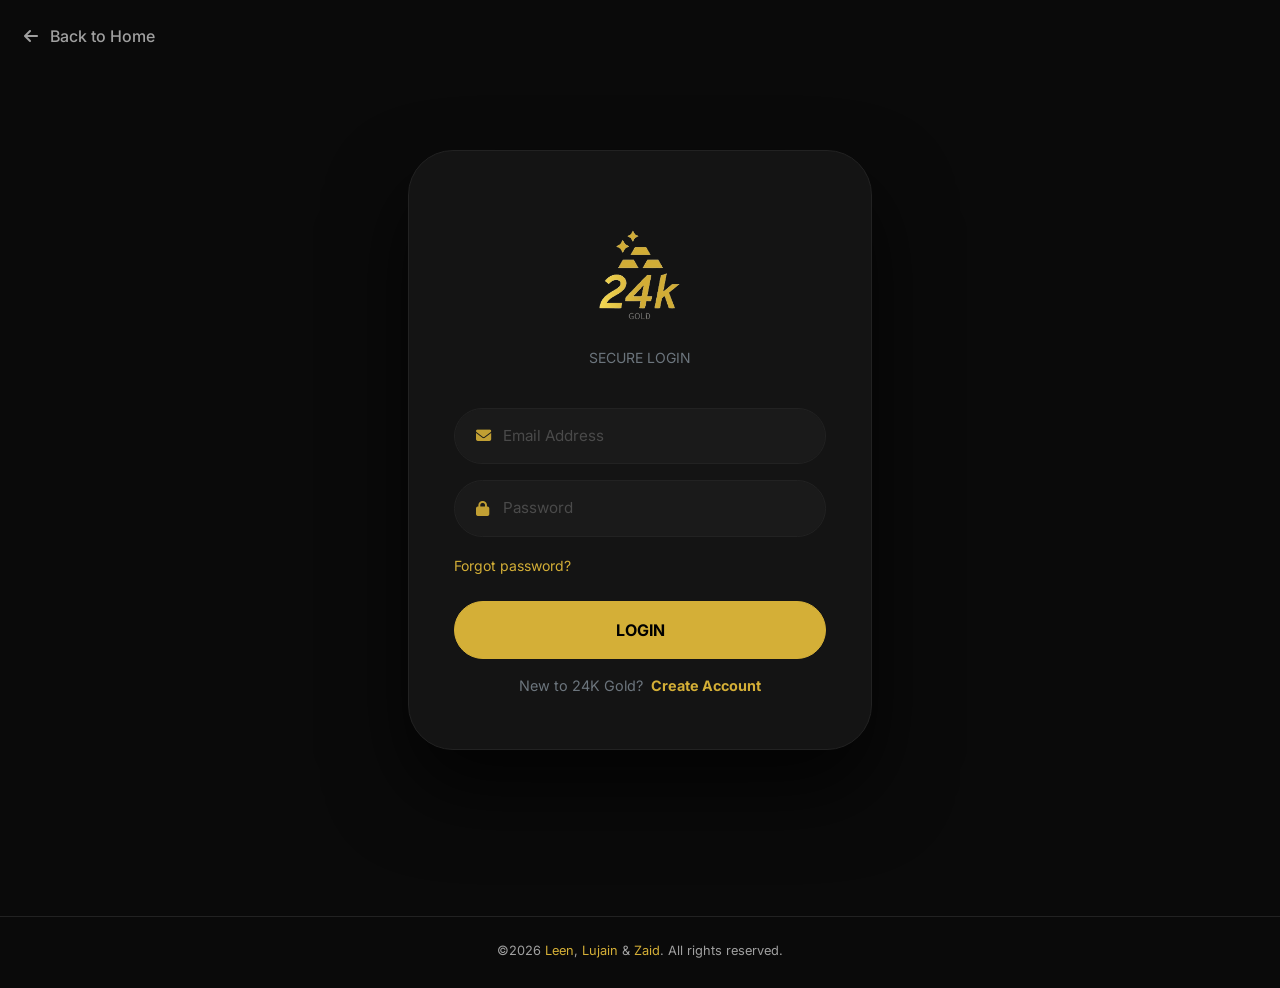
<file: pages/login-register.html>
<!DOCTYPE html>
<html lang="en">

<head>
    <meta charset="UTF-8">
    <meta name="viewport" content="width=device-width, initial-scale=1.0">
    <link rel="shortcut icon" href="../assets/img/logo.png" type="image/x-icon">
    <title>24K | Authentication</title>

    <!-- Font Awesome -->
    <link rel="stylesheet" href="https://cdnjs.cloudflare.com/ajax/libs/font-awesome/6.7.2/css/all.min.css"
        integrity="sha512-Evv84Mr4kqVGRNSgIGL/F/aIDqQb7xQ2vcrdIwxfjThSH8CSR7PBEakCr51Ck+w+/U6swU2Im1vVX0SVk9ABhg=="
        crossorigin="anonymous" referrerpolicy="no-referrer" />
    <!-- Bootstrap CSS -->
    <link rel="stylesheet" href="https://cdn.jsdelivr.net/npm/bootstrap@5.3.8/dist/css/bootstrap.min.css">
    <!-- Shared styles -->
    <link rel="stylesheet" href="../assets/css/style.css">
</head>

<body>

    <!-- Preloader -->
    <div class="preloader position-fixed vh-100 w-100 d-flex justify-content-center align-items-center" id="preloader">
        <img src="../assets/img/logo.webp" alt="24k logo" class="img-fluid loader-logo">
    </div>

    <div class="container-fluid d-flex align-items-center justify-content-center min-vh-100">

        <a href="../index.html" class="back-home position-absolute top-0 start-0 m-4 text-decoration-none">
            <i class="fas fa-arrow-left me-2"></i> Back to Home
        </a>

        <div class="flip-container" id="card">

            <!-- Login form -->
            <div class="auth-box login-box d-flex flex-column shadow-lg border-0 p-4 p-md-5">
                <div class="text-center mb-4">
                    <img src="../assets/img/logo.png" alt="24K logo" class="img-fluid object-fit-cover w-25 mb-1">
                    <p class="text-secondary small text-uppercase">Secure Login</p>
                </div>
                <form id="logForm">
                    <div class="mb-3">
                        <div class="input-group-custom position-relative mb-1">
                            <i class="fas fa-envelope"></i>
                            <input type="email" id="logEmail" class="form-control py-3 px-5 rounded-5"
                                placeholder="Email Address" required>
                        </div>
                        <p class="small text-danger ms-2" id="logEmail-error"></p>
                    </div>
                    <div class="mb-4">
                        <div class="input-group-custom position-relative mb-1">
                            <i class="fas fa-lock"></i>
                            <input type="password" id="logPass" class="form-control py-3 px-5 rounded-5"
                                placeholder="Password" required>
                        </div>
                        <p class="small text-danger ms-2" id="logPass-error"></p>
                        <a href="#" class="text-gold small" id="forgotPass">Forgot password?</a>
                    </div>
                    <button type="submit" class="btn btn-gold w-100 py-3 fw-bold rounded-5">LOGIN</button>
                </form>
                <div class="switch-text mt-auto text-center pt-3">
                    <span class="text-secondary">New to 24K Gold?</span>
                    <span class="switch-link text-gold ms-1 fw-bold" onclick="FLIP_CARD()">Create Account</span>
                </div>
            </div>

            <!-- Register form -->
            <div class="auth-box register-box d-flex flex-column shadow-lg border-0 p-4 p-md-5">
                <div class="text-center mb-4">
                    <img src="../assets/img/logo.png" alt="24K logo" class="img-fluid object-fit-cover w-25 mb-1">
                    <p class="text-secondary small text-uppercase">Create Identity</p>
                </div>
                <form id="registerForm">
                    <div class="mb-3">
                        <div class="input-group-custom position-relative mb-1">
                            <i class="fas fa-user"></i>
                            <input type="text" id="fullName" class="form-control py-3 px-5 rounded-5"
                                placeholder="Full Name" required>
                        </div>
                        <p class="small text-danger ms-2" id="fullName-error"></p>
                    </div>
                    <div class="mb-3">
                        <div class="input-group-custom position-relative mb-1">
                            <i class="fas fa-envelope"></i>
                            <input type="email" id="regEmail" class="form-control py-3 px-5 rounded-5"
                                placeholder="Email Address" required>
                        </div>
                        <p class="small text-danger ms-2" id="regEmail-error"></p>
                    </div>
                    <div class="mb-3">
                        <div class="input-group-custom position-relative mb-1">
                            <i class="fas fa-lock"></i>
                            <input type="password" id="regPass" class="form-control py-3 px-5 rounded-5"
                                placeholder="Create Password" required>
                        </div>
                        <p class="small text-danger ms-2" id="regPass-error"></p>
                    </div>
                    <div class="mb-4">
                        <div class="input-group-custom position-relative mb-1">
                            <i class="fas fa-shield-alt"></i>
                            <input type="password" id="confirmPass" class="form-control py-3 px-5 rounded-5"
                                placeholder="Confirm Password" required>
                        </div>
                        <p class="small text-danger ms-2" id="confirmPass-error"></p>
                    </div>
                    <button type="submit" class="btn btn-gold w-100 py-3 fw-bold rounded-5">REGISTER NOW</button>
                </form>
                <div class="switch-text mt-auto text-center pt-3">
                    <span class="text-secondary">Already a member?</span>
                    <span class="switch-link text-gold ms-1 fw-bold" onclick="FLIP_CARD()">Back to Login</span>
                </div>
            </div>

        </div>
    </div>

    <!-- Footer -->
    <footer class="mt-3 py-2">
        <div class="container-fluid">
            <p class="pt-3 pb-1">&copy;2026
                <a href="https://www.linkedin.com/in/leen-saleh/" target="_blank">Leen</a>,
                <a href="https://www.linkedin.com/in/lujain-majid/" target="_blank">Lujain</a> &
                <a href="https://www.linkedin.com/in/zaidalkhalili/" target="_blank">Zaid</a>.
                All rights reserved.
            </p>
        </div>
    </footer>

    <!-- Scripts -->
    <script src="https://cdn.jsdelivr.net/npm/bootstrap@5.3.8/dist/js/bootstrap.bundle.min.js"></script>
    <script src="../assets/js/auth.js"></script>
    <script src="../assets/js/utils.js"></script>
    <script src="../assets/js/autho.js"></script>
</body>
</html>
</file>
<file: assets/css/style.css>
/* ============================================================
   style.css — Shared styles across all pages
   ============================================================ */

@import url('https://fonts.googleapis.com/css2?family=Inter:ital,opsz,wght@0,14..32,100..900;1,14..32,100..900&display=swap');

/* ── Root variables ─────────────────────────────────────────── */
:root {
    --bg-dark:      #0a0a0a;
    --bg-card:      #141414;
    --gold-primary: #d4af37;
    --text-white:   #ffffff;
    --text-gray:    #a0a0a0;
    --border-color: #222;
    --nav-bg:       rgba(20, 20, 20, 0.95);
    --chart-grid:   #222;
    --profit:       #2ecc71;
    --loss:         #e74c3c;
}

[data-theme="light"] {
    --bg-dark:      #f5f5f5;
    --bg-card:      #fff;
    --gold-primary: #c9a227;
    --text-white:   #1a1a1a;
    --text-gray:    #666;
    --border-color: #aaa5a5;
    --nav-bg:       rgba(255, 255, 255, 0.95);
    --chart-grid:   #e5e5e5;
}

/* ── Base ───────────────────────────────────────────────────── */
*, *::before, *::after { box-sizing: border-box; }

body {
    font-family: "Inter", sans-serif;
    background-color: var(--bg-dark);
    color: var(--text-white);
    overflow-x: hidden;
    margin: 0;
    padding: 0;
}

a { text-decoration: none; color: inherit; }

/* ── Preloader ──────────────────────────────────────────────── */
.preloader {
    position: fixed;
    top: 0; left: 0;
    width: 100%; height: 100%;
    background-color: var(--bg-dark);
    z-index: 9999;
    display: flex;
    justify-content: center;
    align-items: center;
    transition: opacity 0.5s ease, visibility 0.5s ease;
}

.loader-logo {
    max-width: 150px;
    animation: pulse 1.5s infinite ease-in-out;
}

@keyframes pulse {
    0%   { transform: scale(0.9); opacity: 0.7; }
    50%  { transform: scale(1);   opacity: 1;   }
    100% { transform: scale(0.9); opacity: 0.7; }
}

.preloader-hidden { opacity: 0 !important; visibility: hidden !important; }

/* ── Navbar (Bootstrap) ─────────────────────────────────────── */
nav.navbar {
    background-color: var(--bg-card);
    border-bottom: 1px solid var(--border-color);
}

nav.navbar .navbar-brand {
    word-spacing: .6rem;
    letter-spacing: .3rem;
    color: var(--gold-primary) !important;
    font-weight: 700;
    transition: filter .3s;
}

nav.navbar .navbar-brand:hover { filter: brightness(1.2); }

.navbar-nav .nav-link {
    color: var(--text-white) !important;
    font-size: 0.9rem;
    font-weight: 500;
    position: relative;
    transition: color 0.3s;
}

/* Underline animation */
.navbar-collapse .navbar-nav:first-child .nav-link::after {
    content: '';
    position: absolute;
    bottom: -.7rem; left: 0;
    width: 0; height: 2px;
    background-color: var(--gold-primary);
    transition: width 1.25s;
}

.navbar-collapse .navbar-nav:first-child .nav-link:hover::after,
.navbar-collapse .navbar-nav:first-child .nav-link.active::after {
    width: 100%;
}

#theme-toggle i { color: var(--text-white); }

/* ── Log in / Log out button (STANDARD across all pages) ─────── */
.logBtn {
    background-color: var(--gold-primary) !important;
    color: #000 !important;
    font-weight: 600;
    border-radius: 0.375rem;
    padding: 0.4rem 1.1rem;
    transition: transform .3s, filter .3s;
    border: none;
    cursor: pointer;
}

.logBtn:hover { transform: scale(1.02); filter: brightness(1.1); }

/* ── User avatar (initials) ─────────────────────────────────── */
.user-avatar {
    width: 34px; height: 34px;
    border-radius: 50%;
    background-color: var(--gold-primary);
    color: #000;
    font-size: 0.75rem;
    font-weight: 800;
    display: flex;
    align-items: center;
    justify-content: center;
    letter-spacing: .5px;
    cursor: default;
    flex-shrink: 0;
}

/* ── Currency toggle button ─────────────────────────────────── */
.currency-toggle-btn {
    background: transparent;
    border: 1px solid var(--gold-primary);
    color: var(--gold-primary);
    font-size: 0.75rem;
    font-weight: 600;
    padding: 0.25rem 0.75rem;
    border-radius: 20px;
    cursor: pointer;
    transition: .3s;
    white-space: nowrap;
}

.currency-toggle-btn:hover {
    background: var(--gold-primary);
    color: #000;
}

/* ── Aside (assets page) ────────────────────────────────────── */
header aside {
    min-height: 40rem;
    border-right: 1px solid var(--border-color);
    background-color: var(--bg-card);
}

header aside span { font-size: .9rem; color: var(--text-white); font-weight: 600; }
header aside .price { color: var(--text-white); }

/* ── Filter bar ─────────────────────────────────────────────── */
header .filter-bar {
    width: 98%;
    border: 1px solid var(--border-color);
    color: var(--text-gray);
    background-color: var(--bg-card);
}

header .filter-bar input::placeholder { color: var(--text-gray) !important; font-size: .85rem; }
header .filter-bar input.form-control { border-color: var(--border-color); color: var(--text-gray); }
header .filter-bar i { top: 30%; left: 2%; }
header .filter-bar input.form-control:focus { box-shadow: none !important; outline: none !important; }
header .filter-bar select {
    background-color: var(--bg-card);
    border-color: var(--border-color) !important;
    color: var(--text-gray);
    font-size: .8rem;
    cursor: pointer;
    box-shadow: none !important;
}

/* ── Add asset card ─────────────────────────────────────────── */
header .add-asset-card {
    background-color: transparent;
    border: 2px dashed var(--border-color);
    cursor: pointer;
    height: 27.5rem;
    opacity: .7;
    transition: .5s;
}

header .add-asset-card:hover {
    opacity: 1;
    border-color: var(--gold-primary);
    background: rgba(212, 175, 55, 0.05);
    transform: translateY(-10px);
}

header .add-asset-card .add-icon { width: 50px; height: 50px; background: var(--bg-card); }

/* ── Modal ──────────────────────────────────────────────────── */
header .modal .modal-content { background-color: var(--bg-card); }

header .btn-gold, .btn-gold {
    background-color: var(--gold-primary) !important;
    border-color: var(--gold-primary) !important;
    color: #000 !important;
}

header .btn-gold:hover, .btn-gold:hover { filter: brightness(0.9); }

header .modal-content .form-control:focus,
header .modal-content .form-select:focus {
    background-color: rgba(255,255,255,0.05);
    border-color: var(--gold-primary);
    box-shadow: none;
}

#asset-img { cursor: pointer; color: var(--text-gray); border: 1px dashed var(--border-color) !important; transition: .3s; }
#asset-img:hover { border-color: var(--gold-primary) !important; background: rgba(212,175,55,0.05) !important; }
#asset-img::file-selector-button {
    background-color: var(--gold-primary); color: #000; border: none;
    padding: 6px 14px; border-radius: 20px; cursor: pointer;
    font-weight: 600; font-size: .85rem; transition: .3s; margin-right: 10px;
}
#asset-img::file-selector-button:hover { filter: brightness(1.1); }

#img-preview {
    width: 100%; max-height: 150px; object-fit: cover;
    border-radius: 10px; border: 1px solid var(--border-color);
    display: none; margin-top: 8px;
}

/* ── Asset cards ────────────────────────────────────────────── */
.custom-text-white { color: var(--text-white) !important; }

header .asset-card {
    background: var(--bg-card);
    border: 1px solid var(--border-color);
    transition: border-color .4s, transform .4s;
}

header .asset-card:hover { border-color: var(--gold-primary); transform: translateY(-10px); }
header .asset-card img { border-radius: 20px 20px 0 0; }

header .pnl-box {
    background: rgba(255,255,255,0.03);
    font-size: .8rem;
    border: 1px solid var(--border-color);
}

header .pnl-item strong { font-size: .95rem; }
header .pnl-indicator { font-size: .85rem; color: var(--text-white); }

/* PnL colour states */
.profit-bg { background: rgba(46,204,113,0.1); color: #2ecc71 !important; border: 1px solid rgba(46,204,113,0.9); }
.loss-bg   { background: rgba(231,76,60,0.1);  color: #e74c3c !important; border: 1px solid rgba(231,76,60,0.9); }

/* ── Trend classes (shared) ─────────────────────────────────── */
.trend-up   { color: var(--profit, #2ecc71); font-size: .75rem; font-weight: 600; }
.trend-down { color: var(--loss, #e74c3c);   font-size: .75rem; font-weight: 600; }
.trend-flat { color: var(--text-gray);        font-size: .75rem; font-weight: 600; }

.text-success { color: #28a745 !important; }
.text-danger  { color: #dc3545 !important; }
.text-gold    { color: var(--gold-primary); }

/* ── Footer ─────────────────────────────────────────────────── */
footer {
    background-color: var(--bg-dark);
    border-top: 1px solid var(--border-color);
    font-size: .8rem;
    color: var(--text-gray);
    text-align: center;
    padding: .75rem;
}
footer a { color: var(--gold-primary); transition: .3s; }
footer a:hover { filter: brightness(1.2); }

/* ── Login/Register page ────────────────────────────────────── */
.flip-container {
    width: 100%; max-width: 29rem; min-height: 37.5rem;
    perspective: 94rem;
    transition: transform 0.8s cubic-bezier(0.4, 0, 0.2, 1);
    transform-style: preserve-3d;
}

.flip-container.flipped { transform: rotateY(180deg); }

.auth-box {
    position: absolute; top: 0; left: 0;
    width: 100%; height: 100%;
    backface-visibility: hidden;
    background: var(--bg-card) !important;
    border: 1px solid var(--border-color) !important;
    border-radius: 45px !important;
    padding: 60px 45px !important;
    box-shadow: 0 40px 80px rgba(0,0,0,0.7) !important;
}

.register-box { transform: rotateY(180deg); }

.input-group-custom i {
    position: absolute; left: 22px; top: 50%;
    transform: translateY(-50%);
    color: var(--gold-primary); font-size: .95rem; z-index: 5; opacity: .9;
}

.input-group-custom .form-control {
    background-color: #1a1a1a !important;
    border: 1px solid var(--border-color) !important;
    color: var(--text-white) !important;
    font-size: .95rem; transition: all .3s;
}

.input-group-custom .form-control:focus {
    background-color: #1f1f1f !important;
    border-color: var(--gold-primary) !important;
    box-shadow: none !important;
}

.input-group-custom .form-control::placeholder { color: #4a4a4a; }

.switch-text { font-size: .9rem; color: var(--text-gray); }
.switch-link { cursor: pointer; transition: .3s; }
.switch-link:hover { text-decoration: underline; filter: brightness(1.1); }

.back-home { color: var(--text-gray); font-weight: 500; transition: .3s; z-index: 10; }
.back-home:hover { color: var(--gold-primary); transform: translateX(-5px); }
</file>
